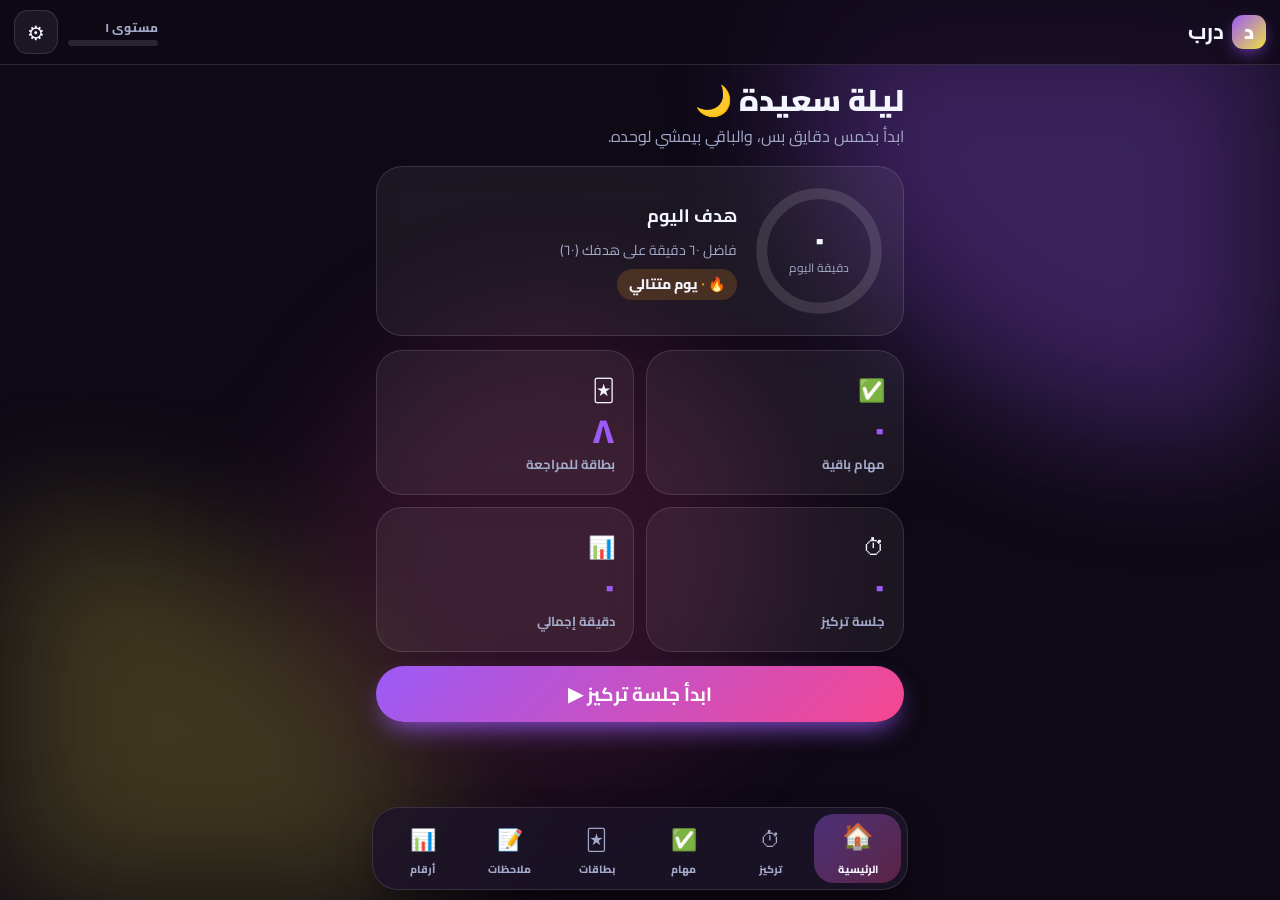
<file: 4-index.html>
<!DOCTYPE html>
<html lang="ar" dir="rtl">
<head>
<meta charset="utf-8">
<meta name="viewport" content="width=device-width, initial-scale=1, viewport-fit=cover">
<title>درب | مساعد المذاكرة</title>
<meta name="description" content="درب: مؤقت تركيز، مهام، بطاقات مراجعة، ملاحظات وإحصائيات. كل بياناتك على جهازك.">
<meta name="theme-color" content="#0a0b16">
<link rel="preconnect" href="https://fonts.googleapis.com">
<link rel="preconnect" href="https://fonts.gstatic.com" crossorigin>
<link href="https://fonts.googleapis.com/css2?family=Cairo:wght@400;600;800;900&display=swap" rel="stylesheet">
<link rel="stylesheet" href="style.css">
</head>
<body>
<div class="bgfx" aria-hidden="true"><i></i><i></i><i></i></div>

<header class="top">
  <div class="brand"><span class="mark">د</span><b>درب</b></div>
  <div class="lvl" id="lvlChip" title="مستواك"><span id="lvlN">مستوى ١</span><div class="lvlbar"><i id="lvlBar"></i></div></div>
  <button class="icon-btn" id="openSet" aria-label="الإعدادات">⚙️</button>
</header>

<main id="app">
  <!-- HOME -->
  <section class="view active stg" id="v-home" data-title="الرئيسية">
    <div class="hello"><h1 id="greet">أهلاً</h1><p id="quote" class="quote"></p></div>
    <div class="card goal">
      <div class="ringw"><svg viewBox="0 0 120 120"><defs><linearGradient id="g1" x1="0" y1="0" x2="1" y2="1"><stop offset="0" stop-color="var(--a)"/><stop offset="1" stop-color="var(--c)"/></linearGradient></defs><circle class="r-bg" cx="60" cy="60" r="52"/><circle class="r-fg" id="goalArc" cx="60" cy="60" r="52"/></svg><div class="ring-in"><b id="goalMin">٠</b><span>دقيقة اليوم</span></div></div>
      <div class="goal-side"><h3>هدف اليوم</h3><p id="goalTxt"></p><div class="streak">🔥 <b id="streakN">٠</b> يوم متتالي</div></div>
    </div>
    <div class="grid2">
      <button class="card mini tap" data-go="tasks"><span class="mi">✅</span><b id="hTasks">٠</b><small>مهام باقية</small></button>
      <button class="card mini tap" data-go="cards"><span class="mi">🃏</span><b id="hCards">٠</b><small>بطاقة للمراجعة</small></button>
      <button class="card mini tap" data-go="focus"><span class="mi">⏱</span><b id="hSess">٠</b><small>جلسة تركيز</small></button>
      <button class="card mini tap" data-go="stats"><span class="mi">📊</span><b id="hTotal">٠</b><small>دقيقة إجمالي</small></button>
    </div>
    <button class="btn primary full big magnet" data-go="focus">ابدأ جلسة تركيز ▶</button>
  </section>

  <!-- FOCUS -->
  <section class="view stg" id="v-focus" data-title="تركيز">
    <div class="seg" id="modeSeg"><button class="on" data-m="25">٢٥ د</button><button data-m="45">٤٥ د</button><button data-m="60">٦٠ د</button><button data-m="5">راحة ٥</button></div>
    <div class="card timer">
      <div class="tring"><svg viewBox="0 0 200 200"><circle class="r-bg" cx="100" cy="100" r="90"/><circle class="r-fg" id="tArc" cx="100" cy="100" r="90"/></svg>
        <div class="t-in"><b id="tTime">٢٥:٠٠</b><span id="tLabel">جاهز للتركيز</span></div></div>
      <label class="tl">بتذاكر إيه؟<input id="topic" type="text" placeholder="مثال: JavaScript" maxlength="40" autocomplete="off"></label>
      <div class="row"><button class="btn primary" id="tStart">ابدأ</button><button class="btn ghost" id="tReset">إعادة</button></div>
    </div>
    <p class="hint" id="tHint">الوقت بيمشي حتى لو قفلت الشاشة، وهتسمع نغمة لما يخلص.</p>
  </section>

  <!-- TASKS -->
  <section class="view stg" id="v-tasks" data-title="مهام">
    <form class="addrow" id="taskForm" onsubmit="return false">
      <input id="taskIn" type="text" placeholder="اكتب مهمة جديدة" maxlength="80" autocomplete="off" aria-label="مهمة جديدة">
      <button class="btn primary" id="taskAdd" type="button">إضافة</button>
    </form>
    <div class="chips" id="taskChips"><button class="on" data-f="all">الكل</button><button data-f="open">باقية</button><button data-f="done">خلصت</button></div>
    <div class="tbar"><div class="tbar-i" id="taskBar"></div></div>
    <ul class="tasks" id="taskList"></ul>
    <p class="empty" id="taskEmpty">مفيش مهام هنا. ضيف أول مهمة 👆</p>
  </section>

  <!-- CARDS -->
  <section class="view stg" id="v-cards" data-title="بطاقات">
    <div class="cards-head"><span id="cStat">٠ / ٠</span><div class="row"><button class="btn ghost sm" id="openQuiz">🎯 اختبار</button><button class="btn ghost sm" id="openAdd">➕ بطاقة</button></div></div>
    <div class="deck" id="deck" aria-live="polite"></div>
    <div class="swipe-btns"><button class="sb no" id="cNo" aria-label="مش عارفها">✗</button><button class="sb ok" id="cYes" aria-label="عارفها">✓</button></div>
    <p class="hint">اضغط على البطاقة لتقلبها. اسحب يمين لو عارفها ويسار لو لسه.</p>
  </section>

  <!-- NOTES -->
  <section class="view stg" id="v-notes" data-title="ملاحظات">
    <div class="note-head"><h3>ملاحظاتي</h3><span class="saved" id="saved">محفوظ ✓</span></div>
    <textarea id="notes" class="notes" placeholder="اكتب أي حاجة عايز تفتكرها..." aria-label="ملاحظات"></textarea>
    <div class="note-foot"><span id="wc">٠ كلمة</span><button class="btn ghost sm" id="clearNotes">مسح</button></div>
  </section>

  <!-- STATS -->
  <section class="view stg" id="v-stats" data-title="إحصائيات">
    <div class="card"><h3>آخر ٧ أيام (دقايق تركيز)</h3><div class="chart" id="chart"></div></div>
    <div class="grid2">
      <div class="card mini"><b id="sTotal">٠</b><small>دقيقة إجمالي</small></div>
      <div class="card mini"><b id="sSess">٠</b><small>جلسة</small></div>
      <div class="card mini"><b id="sDone">٠</b><small>مهمة خلصت</small></div>
      <div class="card mini"><b id="sBest">٠</b><small>أطول تتابع</small></div>
    </div>
    <div class="card"><h3>إنجازاتك</h3><div class="badges" id="badges"></div></div>
  </section>
</main>

<nav class="tabs" id="tabs" aria-label="التنقل">
  <i class="pill" id="pill"></i>
  <button data-go="home" class="on"><span>🏠</span><em>الرئيسية</em></button>
  <button data-go="focus"><span>⏱</span><em>تركيز</em></button>
  <button data-go="tasks"><span>✅</span><em>مهام</em></button>
  <button data-go="cards"><span>🃏</span><em>بطاقات</em></button>
  <button data-go="notes"><span>📝</span><em>ملاحظات</em></button>
  <button data-go="stats"><span>📊</span><em>أرقام</em></button>
</nav>

<!-- settings sheet -->
<div class="sheet" id="setSheet" aria-hidden="true"><div class="scrim" data-close></div><div class="panel">
  <div class="grab"></div><h3>الإعدادات</h3>
  <label class="fld">لون التطبيق<input type="range" id="hue" min="0" max="360" value="265"></label>
  <div class="row between"><span>الوضع</span><div class="seg inl" id="themeSeg"><button data-t="dark" class="on">ليلي</button><button data-t="light">نهاري</button></div></div>
  <div class="row between"><span>هدف اليوم (دقيقة)</span><div class="stepper"><button id="gMinus" aria-label="أقل">−</button><b id="gVal">٦٠</b><button id="gPlus" aria-label="أكتر">+</button></div></div>
  <div class="row between"><span>صوت ونغمة</span><button class="switch on" id="soundSw" role="switch" aria-checked="true"><i></i></button></div>
  <div class="row"><button class="btn ghost" id="exportBtn">⬇ نسخة احتياطية</button><label class="btn ghost filebtn">⬆ استرجاع<input type="file" id="importFile" accept="application/json" hidden></label></div>
  <button class="btn danger full" id="resetBtn">مسح كل البيانات</button>
  <button class="btn primary full" data-close>تمام</button>
</div></div>

<!-- add card sheet -->
<div class="sheet" id="addSheet" aria-hidden="true"><div class="scrim" data-close></div><div class="panel">
  <div class="grab"></div><h3>بطاقة جديدة</h3>
  <label class="fld">السؤال / الوجه الأمامي<input id="cFront" type="text" maxlength="80" autocomplete="off"></label>
  <label class="fld">الإجابة / الوجه الخلفي<input id="cBack" type="text" maxlength="120" autocomplete="off"></label>
  <button class="btn primary full" id="cSave">حفظ البطاقة</button>
  <h4>بطاقاتك</h4><ul class="clist" id="cList"></ul>
</div></div>

<!-- quiz sheet -->
<div class="sheet" id="quizSheet" aria-hidden="true"><div class="scrim" data-close></div><div class="panel tall">
  <div class="grab"></div>
  <div class="q-top"><span id="qn"></span><div class="qbar"><i id="qbar"></i></div><span id="qs">⭐ ٠</span></div>
  <h3 id="qq"></h3><div class="opts" id="opts"></div><p class="fb" id="fb" aria-live="polite"></p>
  <button class="btn ghost full" data-close>إغلاق</button>
</div></div>

<div class="toasts" id="toasts" aria-live="polite"></div>
<canvas id="confetti" aria-hidden="true"></canvas>
<script src="script.js"></script>
</body>
</html>
</file>
<file: style.css>
:root{--hue:265;--a:hsl(var(--hue) 90% 66%);--b:hsl(calc(var(--hue) + 70) 90% 62%);--c:hsl(calc(var(--hue) + 150) 85% 60%);--bg:hsl(var(--hue) 40% 6%);--bg2:hsl(var(--hue) 35% 12%);--fg:#f3f5ff;--mut:#a3a9c9;--card:rgba(255,255,255,.06);--bd:rgba(255,255,255,.12);--inv:#0a0a14;--shadow:rgba(0,0,0,.55)}
[data-theme=light]{--bg:hsl(var(--hue) 40% 96%);--bg2:#fff;--fg:#14172e;--mut:#5a6082;--card:rgba(20,23,46,.05);--bd:rgba(20,23,46,.12);--inv:#fff;--shadow:rgba(20,23,60,.2);--a:hsl(var(--hue) 80% 52%);--b:hsl(calc(var(--hue) + 70) 80% 48%);--c:hsl(calc(var(--hue) + 150) 70% 40%)}
*{box-sizing:border-box;margin:0;-webkit-tap-highlight-color:transparent}
html{overflow-x:clip}
body{font-family:'Cairo',Tahoma,system-ui,sans-serif;background:var(--bg);color:var(--fg);line-height:1.6;min-height:100svh;overflow-x:clip;transition:background .5s,color .5s;-webkit-user-select:none;user-select:none}
input,textarea{-webkit-user-select:text;user-select:text}
button{font-family:inherit;color:inherit}
.bgfx{position:fixed;inset:0;z-index:-1;overflow:hidden;filter:blur(70px);opacity:.7}
[data-theme=light] .bgfx{opacity:.4}
.bgfx i{position:absolute;width:60vmax;height:60vmax;border-radius:50%;animation:drift 16s ease-in-out infinite alternate}
.bgfx i:nth-child(1){background:var(--a);top:-26vmax;right:-22vmax;opacity:.45}
.bgfx i:nth-child(2){background:var(--c);bottom:-30vmax;left:-26vmax;opacity:.3;animation-duration:21s}
.bgfx i:nth-child(3){background:var(--b);top:35%;left:25%;width:36vmax;height:36vmax;opacity:.22;animation-duration:26s}
@keyframes drift{to{transform:translate(9vmax,7vmax) scale(1.15)}}
/* top */
.top{position:sticky;top:0;z-index:40;display:flex;align-items:center;gap:10px;padding:10px 14px;padding-top:max(10px,env(safe-area-inset-top));backdrop-filter:blur(16px);background:color-mix(in srgb,var(--bg) 72%,transparent);border-bottom:1px solid var(--bd)}
.brand{display:flex;align-items:center;gap:8px;font-size:22px;font-weight:900}
.mark{display:grid;place-items:center;width:34px;height:34px;border-radius:11px;background:linear-gradient(135deg,var(--a),var(--c));color:#fff;font-size:20px;box-shadow:0 6px 18px -6px var(--a)}
.lvl{margin-inline-start:auto;display:grid;gap:3px;font-size:12px;font-weight:800;color:var(--mut);min-width:90px}
.lvlbar{height:6px;border-radius:9px;background:var(--bd);overflow:hidden}
.lvlbar i{display:block;height:100%;width:0;background:linear-gradient(90deg,var(--c),var(--a));border-radius:9px;transition:width .9s cubic-bezier(.2,.8,.2,1)}
.icon-btn{width:44px;height:44px;border-radius:14px;border:1px solid var(--bd);background:var(--card);font-size:20px;cursor:pointer;transition:transform .4s}
.icon-btn:active{transform:rotate(90deg) scale(.9)}
/* views */
#app{max-width:560px;margin:auto;padding:16px 16px calc(110px + env(safe-area-inset-bottom))}
.view{display:none}
.view.active{display:block}
.stg>*{animation:rise .6s cubic-bezier(.2,.8,.2,1) both}
.stg>*:nth-child(1){animation-delay:.02s}.stg>*:nth-child(2){animation-delay:.09s}.stg>*:nth-child(3){animation-delay:.16s}.stg>*:nth-child(4){animation-delay:.23s}.stg>*:nth-child(5){animation-delay:.3s}
@keyframes rise{from{opacity:0;transform:translateY(24px) scale(.98)}}
.card{background:var(--card);border:1px solid var(--bd);border-radius:26px;padding:18px;backdrop-filter:blur(12px);margin-bottom:14px;position:relative;overflow:hidden}
.card h3{font-size:18px;margin-bottom:8px}
.grid2{display:grid;grid-template-columns:1fr 1fr;gap:12px;margin-bottom:14px}
.grid2 .card{margin:0}
.mini{display:flex;flex-direction:column;align-items:flex-start;gap:0;text-align:start;min-height:112px;font-family:inherit;color:inherit;cursor:pointer}
.mini .mi{font-size:22px}
.mini b{font-size:34px;font-weight:900;line-height:1.2;color:var(--a)}
.mini small{color:var(--mut);font-weight:700;font-size:13px}
.tap{transition:transform .2s}.tap:active{transform:scale(.95)}
.hello h1{font-size:30px;font-weight:900;line-height:1.3}
.quote{color:var(--mut);margin:4px 0 16px;min-height:26px;transition:opacity .5s}
.goal{display:flex;align-items:center;gap:16px}
.ringw{position:relative;width:132px;height:132px;flex:0 0 132px}
.ringw svg,.tring svg{width:100%;height:100%;transform:rotate(-90deg)}
.r-bg{fill:none;stroke:var(--bd);stroke-width:10}
.r-fg{fill:none;stroke:url(#g1);stroke:var(--a);stroke-width:10;stroke-linecap:round;transition:stroke-dashoffset 1.2s cubic-bezier(.2,.8,.2,1)}
.ring-in{position:absolute;inset:0;display:grid;place-content:center;text-align:center}
.ring-in b{font-size:34px;line-height:1;font-weight:900}
.ring-in span{font-size:12px;color:var(--mut)}
.goal-side p{color:var(--mut);font-size:14px;margin-bottom:8px}
.streak{display:inline-block;padding:4px 12px;border-radius:99px;background:color-mix(in srgb,#ff9f1c 18%,transparent);font-weight:800;font-size:14px}
.streak b{color:#ff9f1c}
/* buttons */
.btn{display:inline-flex;align-items:center;justify-content:center;gap:6px;min-height:48px;padding:0 24px;border-radius:99px;font:700 17px 'Cairo',sans-serif;text-decoration:none;border:1px solid var(--bd);cursor:pointer;color:var(--fg);background:var(--card);transition:transform .25s,box-shadow .3s;position:relative;overflow:hidden}
.btn:active{transform:scale(.96)}
.btn.primary{background:linear-gradient(135deg,var(--a),var(--b));color:#fff;border:0;box-shadow:0 12px 28px -10px var(--a)}
.btn.danger{background:rgba(255,80,110,.14);border-color:rgba(255,80,110,.5);color:#ff6b85;margin:12px 0 8px}
.btn.full{width:100%}.btn.big{min-height:56px;font-size:19px}.btn.sm{min-height:40px;padding:0 14px;font-size:15px}
.rip{position:absolute;border-radius:50%;background:rgba(255,255,255,.4);transform:scale(0);animation:rip .6s ease-out;pointer-events:none}
@keyframes rip{to{transform:scale(3);opacity:0}}
.row{display:flex;gap:10px;align-items:center;justify-content:center;flex-wrap:wrap}
.row.between{justify-content:space-between;margin:14px 0;flex-wrap:nowrap}
.hint{text-align:center;color:var(--mut);font-size:13px;margin-top:12px}
/* tabs */
.tabs{position:fixed;bottom:max(10px,env(safe-area-inset-bottom));left:12px;right:12px;max-width:536px;margin:auto;z-index:50;display:grid;grid-template-columns:repeat(6,1fr);padding:6px;border-radius:26px;background:color-mix(in srgb,var(--bg2) 82%,transparent);border:1px solid var(--bd);backdrop-filter:blur(18px);box-shadow:0 18px 40px -12px var(--shadow)}
.tabs button{position:relative;z-index:1;display:grid;justify-items:center;border:0;background:none;padding:6px 0 4px;cursor:pointer;min-height:54px;color:var(--mut);transition:color .3s}
.tabs button span{font-size:21px;transition:transform .4s cubic-bezier(.3,1.6,.5,1)}
.tabs button em{font-style:normal;font-size:10.5px;font-weight:800}
.tabs button.on{color:var(--fg)}
.tabs button.on span{transform:translateY(-3px) scale(1.2)}
.pill{position:absolute;top:6px;bottom:6px;inset-inline-start:calc(6px + var(--i,0) * (100% - 12px) / 6);width:calc((100% - 12px) / 6);border-radius:20px;background:linear-gradient(135deg,color-mix(in srgb,var(--a) 40%,transparent),color-mix(in srgb,var(--b) 30%,transparent));transition:inset-inline-start .45s cubic-bezier(.3,1.3,.5,1)}
/* focus */
.seg{display:flex;gap:6px;padding:5px;border-radius:99px;background:var(--card);border:1px solid var(--bd);margin-bottom:14px}
.seg button{flex:1;border:0;background:none;padding:8px 4px;border-radius:99px;font-weight:800;font-size:14px;cursor:pointer;min-height:42px;transition:.3s}
.seg button.on{background:linear-gradient(135deg,var(--a),var(--b));color:#fff}
.seg.inl{margin:0}
.timer{text-align:center}
.tring{position:relative;width:min(70vw,260px);aspect-ratio:1;margin:6px auto 12px}
.tring .r-fg{stroke-dasharray:565.5;stroke-dashoffset:0;transition:stroke-dashoffset .3s linear,stroke .5s}
.tring.run .r-fg{filter:drop-shadow(0 0 8px var(--a))}
.tring.brk .r-fg{stroke:var(--c);filter:drop-shadow(0 0 8px var(--c))}
.t-in{position:absolute;inset:0;display:grid;place-content:center}
.t-in b{font-size:clamp(46px,14vw,64px);font-weight:900;line-height:1;font-variant-numeric:tabular-nums;direction:ltr}
.t-in span{color:var(--mut);font-weight:700;margin-top:6px}
.tring.run{animation:breath 4s ease-in-out infinite}
@keyframes breath{50%{transform:scale(1.025)}}
.tl{display:block;text-align:start;font-weight:700;color:var(--mut);font-size:14px;margin:6px 0 14px}
input[type=text],input:not([type]){width:100%;margin-top:6px;padding:13px 16px;border-radius:16px;border:1px solid var(--bd);background:var(--bg2);color:var(--fg);font:16px 'Cairo',sans-serif;outline:none;transition:border .3s,box-shadow .3s}
input:focus,textarea:focus{border-color:var(--a);box-shadow:0 0 0 4px color-mix(in srgb,var(--a) 25%,transparent)}
/* tasks */
.addrow{display:flex;gap:10px;margin-bottom:12px}
.addrow input{margin:0;flex:1;min-width:0}
.chips{display:flex;gap:8px;margin-bottom:10px}
.chips button{padding:8px 16px;border-radius:99px;border:1px solid var(--bd);background:var(--card);font-weight:800;font-size:14px;cursor:pointer;min-height:40px}
.chips button.on{background:var(--a);border-color:transparent;color:#fff}
.tbar{height:8px;border-radius:9px;background:var(--bd);overflow:hidden;margin-bottom:14px}
.tbar-i{height:100%;width:0;background:linear-gradient(90deg,var(--c),var(--a));border-radius:9px;transition:width .7s cubic-bezier(.2,.8,.2,1)}
.tasks{list-style:none;padding:0;display:grid;gap:10px}
.task{display:flex;align-items:center;gap:12px;padding:12px 14px;border-radius:20px;background:var(--card);border:1px solid var(--bd);animation:pop .5s cubic-bezier(.3,1.5,.5,1);transition:transform .35s,opacity .35s;position:relative;overflow:hidden}
@keyframes pop{from{opacity:0;transform:scale(.8) translateY(14px)}}
.task.leave{transform:translateX(-110%);opacity:0}
.task .ck{flex:0 0 30px;height:30px;border-radius:50%;border:2px solid var(--bd);background:none;cursor:pointer;display:grid;place-items:center;transition:.3s;font-size:16px;color:transparent}
.task.done .ck{background:var(--c);border-color:var(--c);color:#fff;animation:tick .4s}
@keyframes tick{50%{transform:scale(1.35)}}
.task .tx{flex:1;font-weight:700;word-break:break-word;transition:.4s}
.task.done .tx{color:var(--mut);text-decoration:line-through}
.task .pr{width:10px;height:34px;border-radius:6px;border:0;cursor:pointer;padding:0}
.task .del{width:36px;height:36px;border:0;border-radius:12px;background:none;font-size:18px;cursor:pointer;opacity:.7}
.empty{text-align:center;color:var(--mut);padding:30px 0;display:none}
/* cards deck */
.cards-head{display:flex;justify-content:space-between;align-items:center;margin-bottom:12px;font-weight:800;color:var(--mut)}
.deck{position:relative;height:min(58vw,260px);min-height:220px;margin:6px 4px 18px;perspective:1000px}
.fc{position:absolute;inset:0;border-radius:28px;cursor:grab;touch-action:pan-y;transform-style:preserve-3d;transition:transform .45s cubic-bezier(.2,.9,.3,1)}
.fc.drag{transition:none;cursor:grabbing}
.fc .face{position:absolute;inset:0;border-radius:28px;display:grid;place-content:center;text-align:center;padding:22px;font-size:22px;font-weight:800;line-height:1.5;backface-visibility:hidden;-webkit-backface-visibility:hidden;background:linear-gradient(150deg,var(--a),var(--b));color:#fff;box-shadow:0 22px 40px -18px var(--shadow)}
.fc .face small{display:block;font-size:12px;font-weight:700;opacity:.75;margin-bottom:8px}
.fc .back{transform:rotateY(180deg);background:linear-gradient(150deg,var(--c),var(--a))}
.fc.flip .inner{transform:rotateY(180deg)}
.inner{position:absolute;inset:0;transform-style:preserve-3d;transition:transform .6s cubic-bezier(.2,.8,.2,1)}
.stamp{position:absolute;top:16px;font-weight:900;font-size:22px;padding:2px 12px;border:3px solid;border-radius:12px;opacity:0;z-index:3;pointer-events:none}
.stamp.y{left:16px;color:#2fe08a;transform:rotate(-12deg)}.stamp.n{right:16px;color:#ff5d7a;transform:rotate(12deg)}
.swipe-btns{display:flex;justify-content:center;gap:34px}
.sb{width:66px;height:66px;border-radius:50%;border:2px solid var(--bd);background:var(--card);font-size:28px;font-weight:900;cursor:pointer;transition:transform .2s}
.sb:active{transform:scale(.88)}
.sb.ok{color:#2fe08a;border-color:#2fe08a55}.sb.no{color:#ff5d7a;border-color:#ff5d7a55}
.done-deck{display:grid;place-content:center;text-align:center;height:100%;gap:10px;border:2px dashed var(--bd);border-radius:28px}
.done-deck b{font-size:24px}
/* notes */
.note-head,.note-foot{display:flex;justify-content:space-between;align-items:center;margin-bottom:10px}
.saved{font-size:13px;color:var(--c);font-weight:800;transition:opacity .4s}
.notes{width:100%;min-height:50vh;resize:vertical;padding:16px;border-radius:22px;border:1px solid var(--bd);background:var(--card);color:var(--fg);font:17px/1.8 'Cairo',sans-serif;outline:none;transition:border .3s,box-shadow .3s}
.note-foot{margin:10px 0 0;color:var(--mut);font-size:14px}
/* stats */
.chart{display:flex;align-items:flex-end;justify-content:space-between;gap:8px;height:170px;margin-top:10px}
.bar{flex:1;display:flex;flex-direction:column;align-items:center;justify-content:flex-end;gap:6px;height:100%;font-size:11px;color:var(--mut);font-weight:800}
.bar i{display:block;width:100%;border-radius:10px 10px 4px 4px;background:linear-gradient(var(--a),var(--c));height:0;min-height:4px;transition:height 1s cubic-bezier(.2,.8,.2,1)}
.bar.today i{box-shadow:0 0 16px var(--a)}
.bar u{text-decoration:none;color:var(--fg);font-size:12px}
.badges{display:grid;grid-template-columns:repeat(3,1fr);gap:10px}
.bd{display:grid;justify-items:center;text-align:center;gap:2px;padding:12px 4px;border-radius:18px;background:var(--card);border:1px solid var(--bd);font-size:12px;font-weight:800;opacity:.4;filter:grayscale(1);transition:.5s}
.bd span{font-size:28px}
.bd.on{opacity:1;filter:none;border-color:var(--a);box-shadow:0 0 20px -8px var(--a)}
/* sheets */
.sheet{position:fixed;inset:0;z-index:100;pointer-events:none;visibility:hidden}
.sheet.open{pointer-events:auto;visibility:visible}
.scrim{position:absolute;inset:0;background:rgba(5,5,15,.6);opacity:0;transition:opacity .35s;backdrop-filter:blur(3px)}
.sheet.open .scrim{opacity:1}
.panel{position:absolute;bottom:0;left:0;right:0;max-width:560px;margin:auto;max-height:88svh;overflow:auto;padding:12px 20px calc(22px + env(safe-area-inset-bottom));border-radius:30px 30px 0 0;background:var(--bg2);border:1px solid var(--bd);transform:translateY(105%);transition:transform .5s cubic-bezier(.2,.9,.3,1)}
.sheet.open .panel{transform:none}
.grab{width:46px;height:5px;border-radius:9px;background:var(--bd);margin:0 auto 14px}
.panel h3{font-size:22px;margin-bottom:10px}.panel h4{margin:18px 0 8px;color:var(--mut)}
.fld{display:block;font-weight:700;color:var(--mut);font-size:14px;margin-bottom:12px}
input[type=range]{-webkit-appearance:none;appearance:none;width:100%;height:16px;margin-top:10px;border-radius:99px;background:linear-gradient(90deg,#f33,#ff3,#3f3,#3ff,#33f,#f3f,#f33);outline:none}
input[type=range]::-webkit-slider-thumb{-webkit-appearance:none;width:32px;height:32px;border-radius:50%;background:#fff;border:4px solid var(--a);box-shadow:0 4px 14px rgba(0,0,0,.5)}
input[type=range]::-moz-range-thumb{width:28px;height:28px;border-radius:50%;background:#fff;border:4px solid var(--a)}
.stepper{display:flex;align-items:center;gap:10px}
.stepper button{width:40px;height:40px;border-radius:12px;border:1px solid var(--bd);background:var(--card);font-size:22px;cursor:pointer}
.stepper b{min-width:36px;text-align:center;font-size:18px}
.switch{width:56px;height:32px;border-radius:99px;border:0;background:var(--bd);position:relative;cursor:pointer;transition:.3s}
.switch i{position:absolute;top:4px;inset-inline-start:4px;width:24px;height:24px;border-radius:50%;background:#fff;transition:.3s}
.switch.on{background:var(--a)}.switch.on i{inset-inline-start:28px}
.clist{list-style:none;padding:0;display:grid;gap:8px}
.clist li{display:flex;gap:10px;align-items:center;padding:10px 12px;border-radius:14px;background:var(--card);font-weight:700;font-size:14px}
.clist li span{flex:1}.clist li small{color:var(--mut);display:block;font-weight:600}
.clist button{border:0;background:none;font-size:18px;cursor:pointer}
/* quiz */
.q-top{display:flex;gap:12px;align-items:center;font-weight:800;font-size:14px;color:var(--mut)}
.qbar{flex:1;height:8px;border-radius:9px;background:var(--bd);overflow:hidden}
.qbar i{display:block;height:100%;width:0;background:linear-gradient(90deg,var(--c),var(--a));transition:width .6s}
#qq{font-size:22px;margin:18px 0 12px;line-height:1.5;min-height:60px}
.opts{display:grid;gap:10px}
.opt{min-height:52px;padding:10px 16px;border-radius:16px;border:1px solid var(--bd);background:var(--card);font:700 16px 'Cairo',sans-serif;text-align:start;cursor:pointer;transition:transform .2s,background .3s,border-color .3s;color:var(--fg)}
.opt:active{transform:scale(.97)}
.opt.ok{background:#12623c;border-color:#2fe08a;color:#fff}
.opt.no{background:#6a1d2c;border-color:#ff5d7a;color:#fff;animation:shake .4s}
@keyframes shake{25%{transform:translateX(-8px)}75%{transform:translateX(8px)}}
.fb{min-height:30px;margin:10px 0;font-weight:800;text-align:center;color:var(--c)}
/* toasts */
.toasts{position:fixed;top:calc(68px + env(safe-area-inset-top));left:0;right:0;z-index:120;display:grid;justify-items:center;gap:8px;pointer-events:none}
.toast{padding:10px 20px;border-radius:99px;background:var(--bg2);border:1px solid var(--a);font-weight:800;box-shadow:0 12px 30px -10px var(--shadow);animation:tin .5s cubic-bezier(.3,1.5,.5,1),tout .4s 2.4s forwards}
@keyframes tin{from{opacity:0;transform:translateY(-24px) scale(.8)}}
@keyframes tout{to{opacity:0;transform:translateY(-14px)}}
#confetti{position:fixed;inset:0;width:100%;height:100%;pointer-events:none;z-index:130}
@media(prefers-reduced-motion:reduce){*{animation:none!important;transition:none!important}}
</file>
